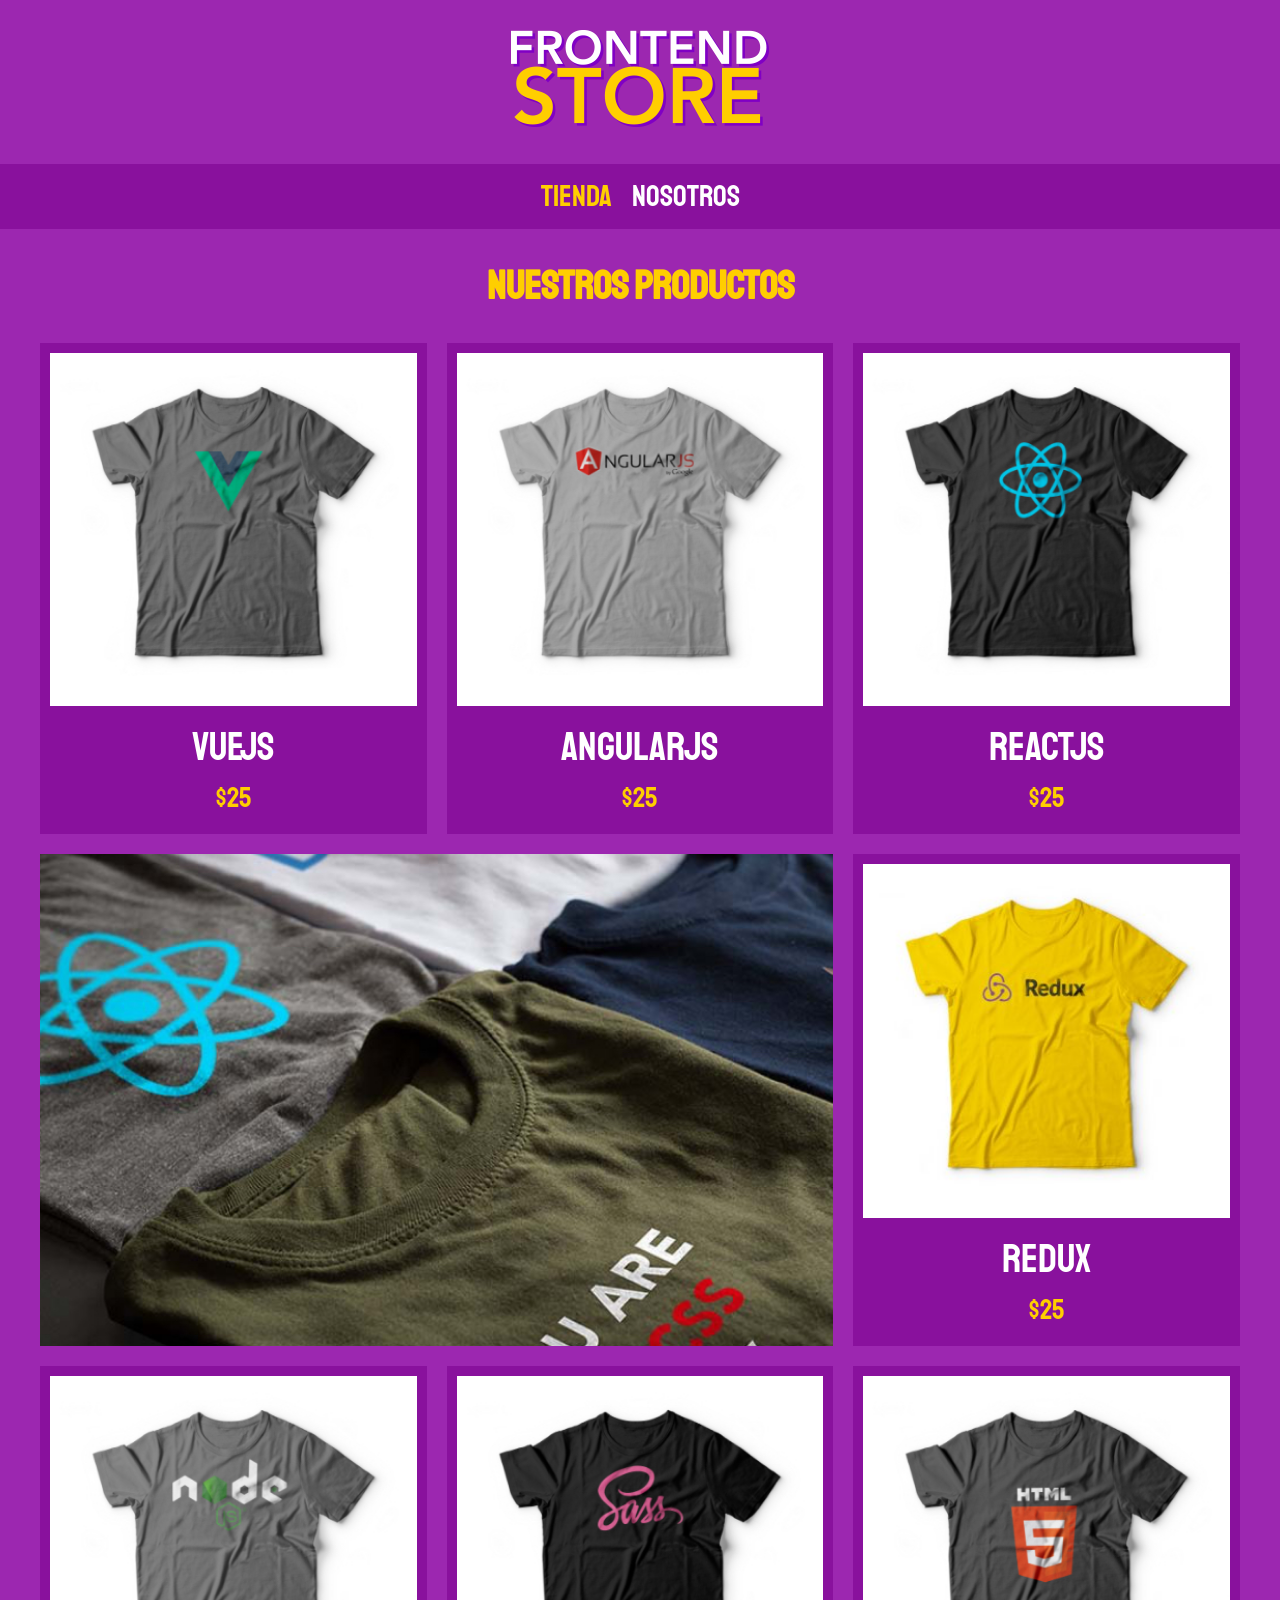
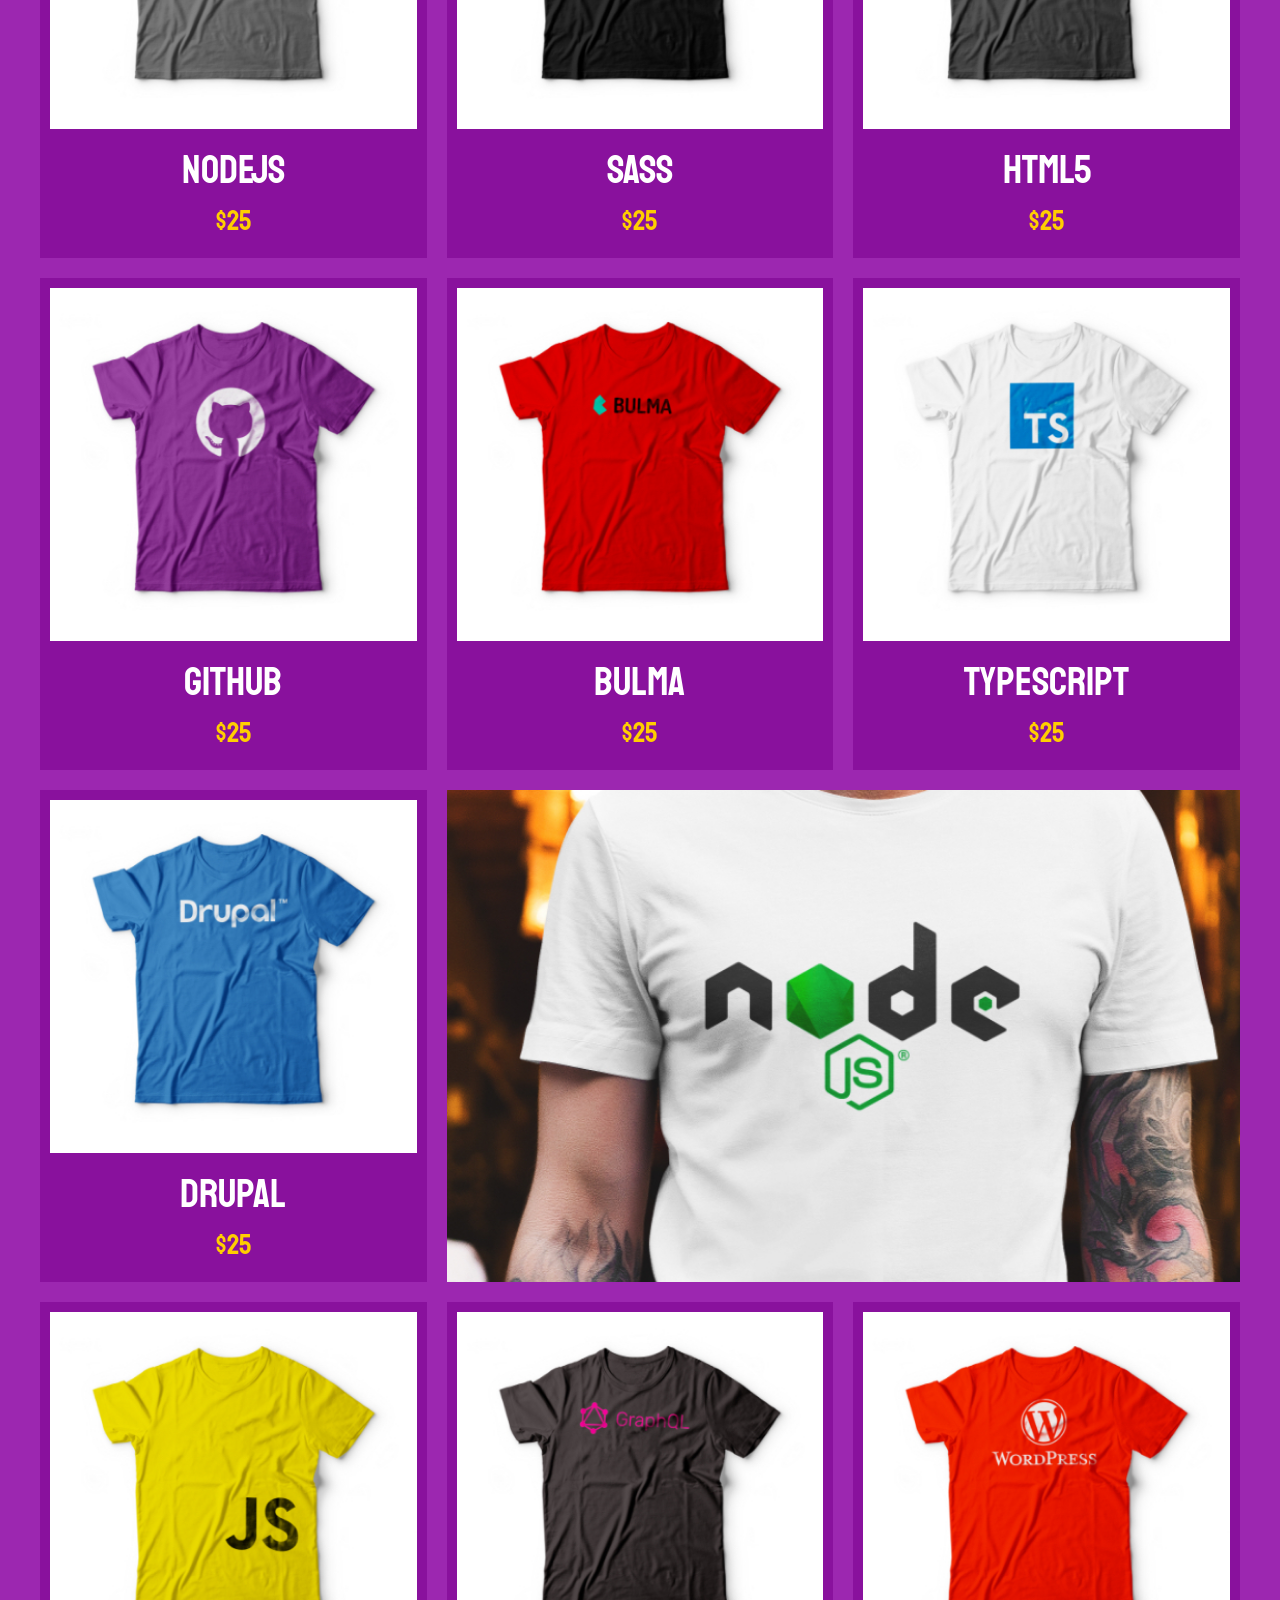
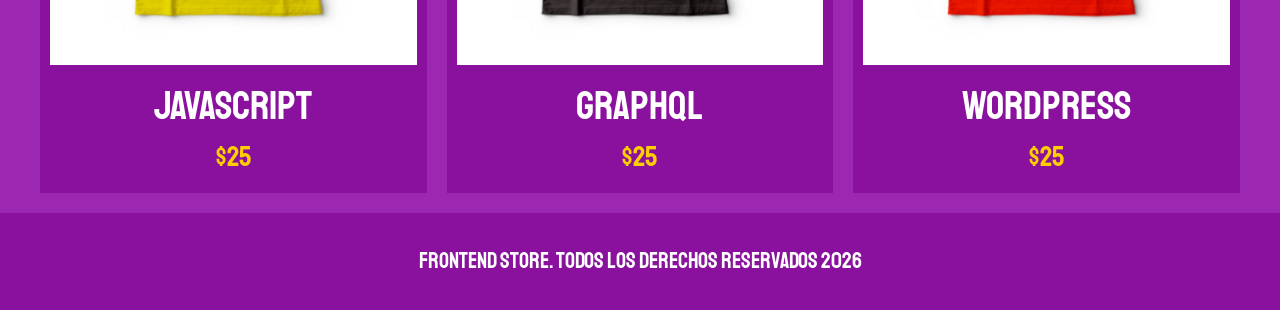
<file: index.html>
<!DOCTYPE html>
<html lang="en">
<head>
    <meta charset="UTF-8">
    <meta name="viewport" content="width=device-width, initial-scale=1.0">

    <link rel="stylesheet" href="normalize.css">

    <link rel="preconnect" href="https://fonts.googleapis.com">
    <link rel="preconnect" href="https://fonts.gstatic.com" crossorigin>
    <link href="https://fonts.googleapis.com/css2?family=Krub:ital,wght@0,200;0,300;0,400;0,500;0,600;0,700;1,200;1,300;1,400;1,500;1,600;1,700&family=Staatliches&display=swap" rel="stylesheet">

    <link rel="stylesheet" href="styles.css">

    <title>FrontEnd Store</title>
</head>
<body>
    <header class="header">
        <a href="index.html">
            <img class="header__logo" src="img/logo.png" alt="Logo de la tienda">
        </a>
    </header>

    <nav class="navegacion">
        <a class="navegacion__enlace navegacion__enlace--activo" href="index.html">Tienda</a>
        <a class="navegacion__enlace" href="nosotros.html">Nosotros</a>
    </nav>

    <main class="contenedor">
        <h1>Nuestros Productos</h1>
         <!-- Contenedor que agrupará todos los productos de la tienda -->
        <div class="grid">

            <!-- Producto individual -->
            <div class="producto">

                <!-- Al hacer clic en la imagen nos lleva a la página del producto -->
                <a href="producto.html">
                    <!-- Imagen del producto -->
                    <img class="producto__imagen" src="img/1.jpg" alt="Imagen camisa">

                    <!-- Información del producto -->
                    <div class="producto__informacion">

                        <!-- Nombre del producto -->
                        <p class="producto__nombre">VueJS</p>

                        <!-- Precio del producto -->
                        <p class="producto__precio">$25</p>

                    </div>
                </a>

            </div> <!-- /.producto -->

            <div class="producto">

                <!-- Al hacer clic en la imagen nos lleva a la página del producto -->
                <a href="producto.html">
                    <!-- Imagen del producto -->
                    <img class="producto__imagen" src="img/2.jpg" alt="Imagen camisa">

                    <!-- Información del producto -->
                    <div class="producto__informacion">

                        <!-- Nombre del producto -->
                        <p class="producto__nombre">AngularJS</p>

                        <!-- Precio del producto -->
                        <p class="producto__precio">$25</p>

                    </div>
                </a>

            </div> <!-- /.producto -->

            <div class="producto">

                <!-- Al hacer clic en la imagen nos lleva a la página del producto -->
                <a href="producto.html">
                    <!-- Imagen del producto -->
                    <img class="producto__imagen" src="img/3.jpg" alt="Imagen camisa">

                    <!-- Información del producto -->
                    <div class="producto__informacion">

                        <!-- Nombre del producto -->
                        <p class="producto__nombre">ReactJS</p>

                        <!-- Precio del producto -->
                        <p class="producto__precio">$25</p>

                    </div>
                </a>

            </div> <!-- /.producto -->

            <div class="producto">

                <!-- Al hacer clic en la imagen nos lleva a la página del producto -->
                <a href="producto.html">
                    <!-- Imagen del producto -->
                    <img class="producto__imagen" src="img/4.jpg" alt="Imagen camisa">

                    <!-- Información del producto -->
                    <div class="producto__informacion">

                        <!-- Nombre del producto -->
                        <p class="producto__nombre">Redux</p>

                        <!-- Precio del producto -->
                        <p class="producto__precio">$25</p>

                    </div>
                </a>

            </div> <!-- /.producto -->

            <div class="producto">

                <!-- Al hacer clic en la imagen nos lleva a la página del producto -->
                <a href="producto.html">
                    <!-- Imagen del producto -->
                    <img class="producto__imagen" src="img/5.jpg" alt="Imagen camisa">

                    <!-- Información del producto -->
                    <div class="producto__informacion">

                        <!-- Nombre del producto -->
                        <p class="producto__nombre">NodeJS</p>

                        <!-- Precio del producto -->
                        <p class="producto__precio">$25</p>

                    </div>
                </a>

            </div> <!-- /.producto -->

            <div class="producto">

                <!-- Al hacer clic en la imagen nos lleva a la página del producto -->
                <a href="producto.html">
                    <!-- Imagen del producto -->
                    <img class="producto__imagen" src="img/6.jpg" alt="Imagen camisa">

                    <!-- Información del producto -->
                    <div class="producto__informacion">

                        <!-- Nombre del producto -->
                        <p class="producto__nombre">SASS</p>

                        <!-- Precio del producto -->
                        <p class="producto__precio">$25</p>

                    </div>
                </a>

            </div> <!-- /.producto -->

            <div class="producto">

                <!-- Al hacer clic en la imagen nos lleva a la página del producto -->
                <a href="producto.html">
                    <!-- Imagen del producto -->
                    <img class="producto__imagen" src="img/7.jpg" alt="Imagen camisa">

                    <!-- Información del producto -->
                    <div class="producto__informacion">

                        <!-- Nombre del producto -->
                        <p class="producto__nombre">HTML5</p>

                        <!-- Precio del producto -->
                        <p class="producto__precio">$25</p>

                    </div>
                </a>

            </div> <!-- /.producto -->

            <div class="producto">

                <!-- Al hacer clic en la imagen nos lleva a la página del producto -->
                <a href="producto.html">
                    <!-- Imagen del producto -->
                    <img class="producto__imagen" src="img/8.jpg" alt="Imagen camisa">

                    <!-- Información del producto -->
                    <div class="producto__informacion">

                        <!-- Nombre del producto -->
                        <p class="producto__nombre">GitHub</p>

                        <!-- Precio del producto -->
                        <p class="producto__precio">$25</p>

                    </div>
                </a>

            </div> <!-- /.producto -->

            <div class="producto">

                <!-- Al hacer clic en la imagen nos lleva a la página del producto -->
                <a href="producto.html">
                    <!-- Imagen del producto -->
                    <img class="producto__imagen" src="img/9.jpg" alt="Imagen camisa">

                    <!-- Información del producto -->
                    <div class="producto__informacion">

                        <!-- Nombre del producto -->
                        <p class="producto__nombre">Bulma</p>

                        <!-- Precio del producto -->
                        <p class="producto__precio">$25</p>

                    </div>
                </a>

            </div> <!-- /.producto -->

            <div class="producto">

                <!-- Al hacer clic en la imagen nos lleva a la página del producto -->
                <a href="producto.html">
                    <!-- Imagen del producto -->
                    <img class="producto__imagen" src="img/10.jpg" alt="Imagen camisa">

                    <!-- Información del producto -->
                    <div class="producto__informacion">

                        <!-- Nombre del producto -->
                        <p class="producto__nombre">TypeScript</p>

                        <!-- Precio del producto -->
                        <p class="producto__precio">$25</p>

                    </div>
                </a>

            </div> <!-- /.producto -->

            <div class="producto">

                <!-- Al hacer clic en la imagen nos lleva a la página del producto -->
                <a href="producto.html">
                    <!-- Imagen del producto -->
                    <img class="producto__imagen" src="img/11.jpg" alt="Imagen camisa">

                    <!-- Información del producto -->
                    <div class="producto__informacion">

                        <!-- Nombre del producto -->
                        <p class="producto__nombre">Drupal</p>

                        <!-- Precio del producto -->
                        <p class="producto__precio">$25</p>

                    </div>
                </a>

            </div> <!-- /.producto -->

            <div class="producto">

                <!-- Al hacer clic en la imagen nos lleva a la página del producto -->
                <a href="producto.html">
                    <!-- Imagen del producto -->
                    <img class="producto__imagen" src="img/12.jpg" alt="Imagen camisa">

                    <!-- Información del producto -->
                    <div class="producto__informacion">

                        <!-- Nombre del producto -->
                        <p class="producto__nombre">JavaScript</p>

                        <!-- Precio del producto -->
                        <p class="producto__precio">$25</p>

                    </div>
                </a>

            </div> <!-- /.producto -->

            <div class="producto">

                <!-- Al hacer clic en la imagen nos lleva a la página del producto -->
                <a href="producto.html">
                    <!-- Imagen del producto -->
                    <img class="producto__imagen" src="img/13.jpg" alt="Imagen camisa">

                    <!-- Información del producto -->
                    <div class="producto__informacion">

                        <!-- Nombre del producto -->
                        <p class="producto__nombre">GraphQL</p>

                        <!-- Precio del producto -->
                        <p class="producto__precio">$25</p>

                    </div>
                </a>

            </div> <!-- /.producto -->

            <div class="producto">

                <!-- Al hacer clic en la imagen nos lleva a la página del producto -->
                <a href="producto.html">
                    <!-- Imagen del producto -->
                    <img class="producto__imagen" src="img/14.jpg" alt="Imagen camisa">

                    <!-- Información del producto -->
                    <div class="producto__informacion">

                        <!-- Nombre del producto -->
                        <p class="producto__nombre">Wordpress</p>

                        <!-- Precio del producto -->
                        <p class="producto__precio">$25</p>

                    </div>
                </a>

            </div> <!-- /.producto -->

            <!-- Gráficos decorativos dentro del Grid -->
            <div class="grafico grafico--camisas"></div>
            <div class="grafico grafico--node"></div>

        </div>
    </main>

    <footer class="footer">
        <p class="footer__texto">
            FrontEnd Store. Todos los derechos reservados 2026
        </p>
    </footer>
    
</body>
</html>
</file>
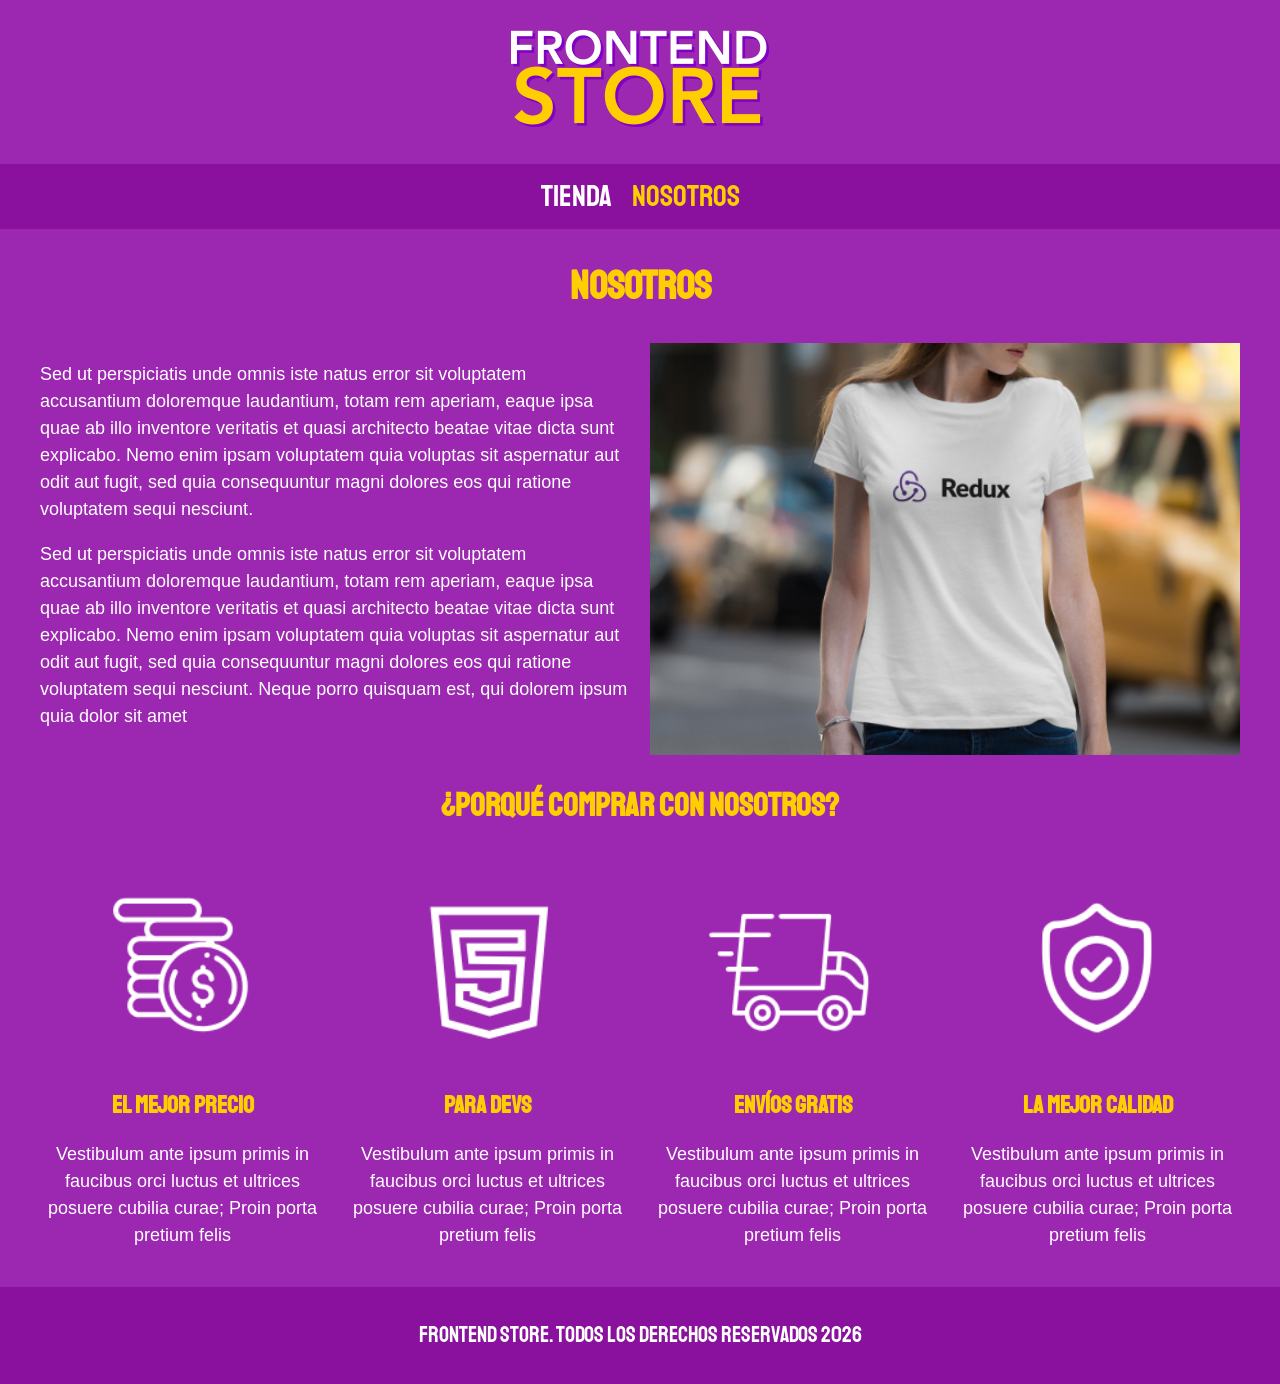
<file: nosotros.html>
<!DOCTYPE html>
<html lang="en">
<head>
    <meta charset="UTF-8">
    <meta name="viewport" content="width=device-width, initial-scale=1.0">

    <link rel="stylesheet" href="normalize.css">

    <link rel="preconnect" href="https://fonts.googleapis.com">
    <link rel="preconnect" href="https://fonts.gstatic.com" crossorigin>
    <link href="https://fonts.googleapis.com/css2?family=Krub:ital,wght@0,200;0,300;0,400;0,500;0,600;0,700;1,200;1,300;1,400;1,500;1,600;1,700&family=Staatliches&display=swap" rel="stylesheet">

    <link rel="stylesheet" href="styles.css">

    <title>FrontEnd Store</title>
</head>
<body>
    <header class="header">
        <a href="index.html">
            <img class="header__logo" src="img/logo.png" alt="Logo de la tienda">
        </a>
    </header>

    <nav class="navegacion">
        <a class="navegacion__enlace " href="index.html">Tienda</a>
        <a class="navegacion__enlace navegacion__enlace--activo" href="nosotros.html">Nosotros</a>
    </nav>

    <main class="contenedor">
        <h1>Nosotros</h1>
        
       <!-- Bloque principal de la sección Nosotros -->
        <div class="nosotros">

            <!-- Contenedor para el texto/información de la sección -->
            <div class="nosotros__contenido">
                <p>Sed ut perspiciatis unde omnis iste natus error sit voluptatem accusantium doloremque laudantium, totam rem aperiam, eaque ipsa quae ab illo inventore veritatis et quasi architecto beatae vitae dicta sunt explicabo. Nemo enim ipsam voluptatem quia voluptas sit aspernatur aut odit aut fugit, sed quia consequuntur magni dolores eos qui ratione voluptatem sequi nesciunt.  </p>

                <p>Sed ut perspiciatis unde omnis iste natus error sit voluptatem accusantium doloremque laudantium, totam rem aperiam, eaque ipsa quae ab illo inventore veritatis et quasi architecto beatae vitae dicta sunt explicabo. Nemo enim ipsam voluptatem quia voluptas sit aspernatur aut odit aut fugit, sed quia consequuntur magni dolores eos qui ratione voluptatem sequi nesciunt. Neque porro quisquam est, qui dolorem ipsum quia dolor sit amet</p>

            </div>

            <!-- Imagen correspondiente a la sección Nosotros -->
            <img 
                class="nosotros__imagen" 
                src="img/nosotros.jpg" 
                alt="imagen nosotros"
            >

        </div>

        <!-- Sección de beneficios: razones para comprar con nosotros -->
        <section class="contenedor comprar">

            <!-- Título principal de la sección -->
            <h2 class="comprar__titulo">¿Porqué Comprar con nosotros?</h2>

            <!-- Contenedor que agrupa todos los bloques de beneficios -->
            <div class="bloques">

                <!-- Bloque individual de beneficio -->
                <div class="bloque">

                    <!-- Icono del beneficio -->
                    <img class="bloque__imagen"src="img/icono_1.png" alt="porque comprar">

                    <!-- Título del beneficio -->
                    <h3 class="bloque__titulo">El Mejor Precio</h3>

                    <!-- Descripción del beneficio -->
                    <p>Vestibulum ante ipsum primis in faucibus orci luctus et ultrices posuere cubilia curae; Proin porta pretium felis</p>

                </div><!-- .bloque -->

                <!-- Bloque individual de beneficio -->
                <div class="bloque">

                    <!-- Icono del beneficio -->
                    <img class="bloque__imagen"src="img/icono_2.png" alt="Porque comprar">

                    <!-- Título del beneficio -->
                    <h3 class="bloque__titulo">Para Devs</h3>

                    <!-- Descripción del beneficio -->
                    <p>Vestibulum ante ipsum primis in faucibus orci luctus et ultrices posuere cubilia curae; Proin porta pretium felis</p>

                </div><!-- .bloque -->

                <!-- Bloque individual de beneficio -->
                <div class="bloque">

                    <!-- Icono del beneficio -->
                    <img class="bloque__imagen"src="img/icono_3.png" alt="porque comprar">

                    <!-- Título del beneficio -->
                    <h3 class="bloque__titulo">Envíos Gratis</h3>

                    <!-- Descripción del beneficio -->
                    <p>Vestibulum ante ipsum primis in faucibus orci luctus et ultrices posuere cubilia curae; Proin porta pretium felis</p>

                </div><!-- .bloque -->

                <!-- Bloque individual de beneficio -->
                <div class="bloque">

                    <!-- Icono del beneficio -->
                    <img class="bloque__imagen"src="img/icono_4.png" alt="porque comprar">

                    <!-- Título del beneficio -->
                    <h3 class="bloque__titulo">La Mejor Calidad</h3>

                    <!-- Descripción del beneficio -->
                    <p>Vestibulum ante ipsum primis in faucibus orci luctus et ultrices posuere cubilia curae; Proin porta pretium felis</p>

                </div><!-- .bloque -->

            </div><!-- .bloques -->

        </section>
    </main>

    <footer class="footer">
        <p class="footer__texto">
            FrontEnd Store. Todos los derechos reservados 2026
        </p>
    </footer>
    
</body>
</html>
</file>
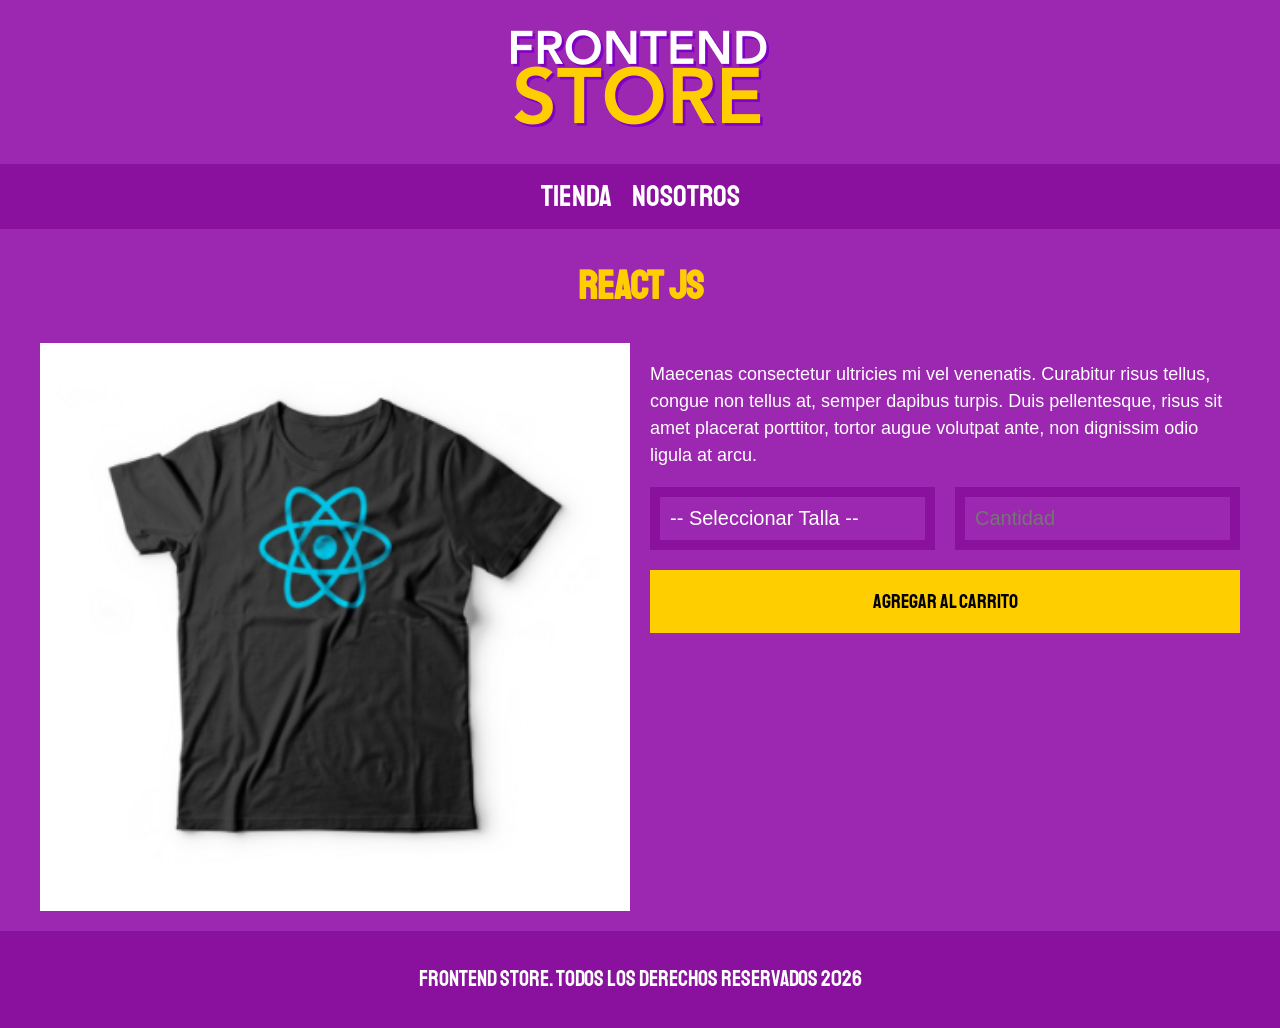
<file: producto.html>
<!DOCTYPE html>
<html lang="en">
<head>
    <meta charset="UTF-8">
    <meta name="viewport" content="width=device-width, initial-scale=1.0">

    <link rel="stylesheet" href="normalize.css">

    <link rel="preconnect" href="https://fonts.googleapis.com">
    <link rel="preconnect" href="https://fonts.gstatic.com" crossorigin>
    <link href="https://fonts.googleapis.com/css2?family=Krub:ital,wght@0,200;0,300;0,400;0,500;0,600;0,700;1,200;1,300;1,400;1,500;1,600;1,700&family=Staatliches&display=swap" rel="stylesheet">

    <link rel="stylesheet" href="styles.css">

    <title>FrontEnd Store</title>
</head>
<body>
    <header class="header">
        <a href="index.html">
            <img class="header__logo" src="img/logo.png" alt="Logo de la tienda">
        </a>
    </header>

    <nav class="navegacion">
        <a class="navegacion__enlace " href="index.html">Tienda</a>
        <a class="navegacion__enlace" href="nosotros.html">Nosotros</a>
    </nav>

    <main class="contenedor">
        <h1>React JS</h1>

        <!-- Contenedor principal de la camisa -->
        <div class="camisa">

            <!-- Imagen del producto -->
            <img 
                class="camisa__imagen" 
                src="img/3.jpg" 
                alt="Imagen del Producto"
            >

            <!-- Contenido e información del producto -->
            <div class="camisa__contenido">

                <!-- Descripción del producto -->
                <p>
                    Maecenas consectetur ultricies mi vel venenatis. Curabitur risus tellus,
                    congue non tellus at, semper dapibus turpis. Duis pellentesque, risus sit
                    amet placerat porttitor, tortor augue volutpat ante, non dignissim odio
                    ligula at arcu.
                </p>

                <!-- Formulario para seleccionar talla y cantidad -->
                <form class="formulario">

                    <!-- Selector de talla -->
                    <select class="formulario__campo">
                        <option disabled selected>-- Seleccionar Talla --</option>
                        <option>Chica</option>
                        <option>Mediana</option>
                        <option>Grande</option>
                    </select>

                    <!-- Permite ingresar la cantidad de productos -->
                    <input class="formulario__campo formulario__campo--cantidad" type="number" placeholder="Cantidad" min="1" max="10">
                    <input class="formulario__submit" type="submit" value="Agregar al carrito">

                </form>

            </div>

        </div>
    </main>

    <footer class="footer">
        <p class="footer__texto">
            FrontEnd Store. Todos los derechos reservados 2026
        </p>
    </footer>
    
</body>
</html>
</file>
<file: styles.css>
:root {
    --primario: #9C27B0;
    --primarioOscuro: #89119D;
    --secundario: #FFCE00;
    --secundarioOscuro: rgb(233, 255, 2);
    --blanco: #FFF;
    --negro: #000;

    --fuentePrincipal: 'Staatliches', cursive;
}

/* Hace que el padding y el border se incluyan dentro del ancho y alto
   total que definamos para los elementos. */
html {
    box-sizing: border-box;

    /* 62.5% hace que 1rem sea aproximadamente 10px.
       Así es más fácil trabajar con rem:
       1.6rem = 16px, 2rem = 20px, 3rem = 30px, etc. */
    font-size: 62.5%;
}

/* Aplica el mismo box-sizing a todos los elementos y también
   a sus pseudo-elementos ::before y ::after. */
*, *:before, *:after {
    box-sizing: inherit;
}

/** Globales **/

body {
    /* Utilizamos la variable --primario que declaramos en :root. */
    background-color: var(--primario);

    /* Como 1rem ≈ 10px gracias al 62.5%, 1.6rem ≈ 16px. */
    font-size: 1.6rem;

    /* Altura de línea: 1.5 veces el tamaño de la fuente.
       Mejora la separación y legibilidad del texto. */
    line-height: 1.5;
}

/* Estilos generales para los párrafos */
p {
    font-size: 1.8rem;

    /* Fuentes de respaldo:
       intenta Arial, luego Helvetica y finalmente cualquier sans-serif. */
    font-family: Arial, Helvetica, sans-serif;

    /* Utilizamos la variable --blanco definida anteriormente en :root. */
    color: var(--blanco);
}

/* Estilos generales para los enlaces */
a {
    /* Elimina el subrayado que los enlaces traen por defecto. */
    text-decoration: none;
}

/* Evita que las imágenes superen el ancho de su contenedor, haciéndolas responsivas */
img {
    width: 100%;
}

/* Contenedor principal para limitar el ancho del contenido */
.contenedor {
    /* El contenido puede crecer hasta un máximo de 120rem (aprox. 1200px). */
    max-width: 120rem;

    /* 0 = sin margen arriba y abajo.
       auto = reparte automáticamente el espacio a izquierda y derecha,
       logrando centrar horizontalmente el contenedor. */
    margin: 0 auto;
}

/* Estilos generales para los títulos h1, h2 y h3 */
h1, h2, h3 {
    /* Centra horizontalmente el texto de los títulos */
    text-align: center;

    /* Usa el color secundario definido anteriormente en :root */
    color: var(--secundario);

    /* Usa nuestra fuente principal definida en :root */
    font-family: var(--fuentePrincipal);
}

/* Tamaño específico para los títulos principales */
h1 {
    font-size: 4rem; /* Aproximadamente 40px */
}

/* Tamaño específico para títulos secundarios */
h2 {
    font-size: 3.2rem; /* Aproximadamente 32px */
}

/* Tamaño específico para títulos de tercer nivel */
h3 {
    font-size: 2.4rem; /* Aproximadamente 24px */
}

/** Header **/

.header {
    /* Utiliza Flexbox para organizar el contenido del header */
    display: flex;

    /* Centra horizontalmente los elementos dentro del header */
    justify-content: center;
}

.header__logo {
    /* Agrega separación vertical al logo: 3rem arriba y abajo */
    margin: 3rem 0;
}

/** Footer **/

.footer {
    /* Usa el mismo color oscuro de la navegación como fondo */
    background-color: var(--primarioOscuro);

    /* Agrega espacio interno arriba y abajo del footer */
    padding: 1rem 0;

    /* Separa el footer del contenido que se encuentra encima */
    margin-top: 2rem;
}

.footer__texto {
    /* Utiliza la fuente principal definida en :root */
    font-family: var(--fuentePrincipal);

    /* Centra el texto del footer */
    text-align: center;

    /* Define el tamaño del texto */
    font-size: 2.2rem;
}

/** Navegación **/

.navegacion {
    /* Fondo de la barra de navegación usando nuestro primario oscuro */
    background-color: var(--primarioOscuro);

    /* Espacio interno arriba y abajo de la navegación */
    padding: 1rem 0;

    /* Coloca los enlaces uno al lado del otro usando Flexbox */
    display: flex;

    /* Centra los enlaces horizontalmente */
    justify-content: center;

    /* Deja una separación de 2rem entre cada enlace */
    /*gap: 2rem; */
}

.navegacion__enlace {
    /* Utiliza la fuente principal definida en :root */
    font-family: var(--fuentePrincipal);

    /* Color blanco para los enlaces */
    color: var(--blanco);

    /* Tamaño del texto de los enlaces */
    font-size: 3rem;

     /* Agrega separación a la derecha de cada enlace */
    margin-right: 2rem;
}

/* Selecciona el último enlace y elimina su margen derecho */
.navegacion__enlace:last-of-type {
    margin-right: 0;
}

/* Resalta el enlace de la página activa y también al pasar el mouse */
.navegacion__enlace--activo,
.navegacion__enlace:hover {
    color: var(--secundario);
}

/** Grid **/

.grid {
    /* Activa CSS Grid para organizar los productos */
    display: grid;

    /* Crea 2 columnas del mismo tamaño */
    grid-template-columns: repeat(2, 1fr);

    /* Deja una separación de 2rem entre los elementos del Grid */
    gap: 2rem;
}

/* A partir de 768px cambiamos la distribución del Grid */
@media (min-width: 768px) {
    .grid {
        /* En pantallas más grandes mostramos 3 columnas iguales */
        grid-template-columns: repeat(3, 1fr);
    }
}

/** Productos **/

.producto {
    /* Fondo de cada tarjeta utilizando el color primario oscuro */
    background-color: var(--primarioOscuro);

    /* Espacio interno entre el contenido y los bordes del producto */
    padding: 1rem;
}

.producto__nombre {
    /* Tamaño del nombre del producto */
    font-size: 4rem;
}

.producto__precio {
    /* Tamaño del precio, menor que el nombre */
    font-size: 2.8rem;

    color: var(--secundario);
}

/* Propiedades compartidas por el nombre y el precio */
.producto__nombre,
.producto__precio {
    /* Ambos utilizan la fuente principal del proyecto */
    font-family: var(--fuentePrincipal);

    /* Elimina el margen que los párrafos traen por defecto
       y deja 1rem solamente arriba y abajo */
    margin: 1rem 0;

    text-align: center;
    line-height: 1.2;
}

/** Gráficos **/

.grafico {
    /* Asegura una altura mínima para que el gráfico sea visible */
    min-height: 30rem;

    /* Evita que la imagen de fondo se repita */
    background-repeat: no-repeat;

    /* Hace que la imagen cubra todo el espacio disponible */
    background-size: cover;
}

/* Modificador para el gráfico de las camisas */
.grafico--camisas {
    /* Ocupa desde la fila 2 hasta la 3 del Grid */
    grid-row: 2 / 3;

    /* Ocupa desde la columna 1 hasta la 3 */
    grid-column: 1 / 3;

    /* Imagen de fondo específica para este gráfico */
    background-image: url(../img/grafico1.jpg);
}

/* Modificador para el gráfico de Node */
.grafico--node {
    /* Imagen de fondo específica para este gráfico */
    background-image: url(../img/grafico2.jpg);

    /* Ocupa desde la columna 1 hasta la 3 */
    grid-column: 1 / 3;

    /* Ubica el gráfico entre las líneas de fila 8 y 9 */
    grid-row: 8 / 9;
}

/* Cambios para pantallas de 768px o superiores */
@media (min-width: 768px) {
    .grafico--node {
        /* En pantallas grandes se mueve entre las filas 5 y 6 */
        grid-row: 5 / 6;

        /* Ocupa desde la columna 2 hasta la 4 */
        grid-column: 2 / 4;
    }
}

/** Nosotros **/

.nosotros {
    /* Activa CSS Grid para organizar el contenido y la imagen */
    display: grid;

    /* En móvil crea 2 filas cuya altura se adapta a su contenido */
    grid-template-rows: repeat(2, auto);
}

/* A partir de 768px cambiamos la distribución */
@media (min-width: 768px) {
    .nosotros {
        /* En pantallas grandes crea 2 columnas del mismo tamaño */
        grid-template-columns: repeat(2, 1fr);

        /* Separación entre las dos columnas */
        column-gap: 2rem;
    }
}

.nosotros__imagen {
    /* En móvil coloca la imagen en la primera fila */
    grid-row: 1 / 2;

}

@media (min-width: 768px) {
    .nosotros__imagen {
        /* En pantallas grandes coloca la imagen en la segunda columna */
        grid-column: 2 / 3;
    }
}

/** Bloques **/

.bloques {
    /* Activa CSS Grid para organizar los bloques de beneficios */
    display: grid;

    /* En móvil crea 2 columnas del mismo tamaño */
    grid-template-columns: repeat(2, 1fr);

    /* Agrega una separación de 2rem entre los bloques */
    gap: 2rem;
}

/* A partir de 768px cambia la distribución de los bloques */
@media (min-width: 768px) {
    .bloques {
        /* En pantallas grandes muestra los 4 bloques en una sola fila */
        grid-template-columns: repeat(4, 1fr);
    }
}

.bloque {
    /* Centra el contenido de cada bloque */
    text-align: center;
}

.bloque__titulo {
    /* Elimina los márgenes que el h3 trae por defecto */
    margin: 0;
}

/** Página del Producto **/

/* En pantallas de 768px o superiores organizamos
   la imagen y el contenido en dos columnas */
@media (min-width: 768px) {
    .camisa {
        display: grid;

        /* Crea 2 columnas del mismo tamaño */
        grid-template-columns: repeat(2, 1fr);

        /* Separación entre la imagen y la información */
        column-gap: 2rem;
    }
}

/* Formulario para seleccionar talla y cantidad */
.formulario {
    display: grid;
    grid-template-columns: repeat(2, 1fr);
    gap: 2rem;
}

/* Campos del formulario */
.formulario__campo {
    /* Agrega un borde utilizando el color primario oscuro (grosor,tipo de linea, color*/
    border: 1rem solid var(--primarioOscuro);

    /* Deja el fondo del campo transparente */
    background-color: transparent;

    /* Color blanco para el texto del campo */
    color: var(--blanco);

    /* Tamaño del texto */
    font-size: 2rem;

    /* Fuente utilizada dentro de los campos */
    font-family: Arial, Helvetica, sans-serif;

    /* Espacio interno del campo */
    padding: 1rem;

    /* Elimina la apariencia predeterminada que aplica el navegador */
    appearance: none;
}

/* Aumenta específicamente el ancho del campo Cantidad */
.formulario__campo--cantidad {
    width: auto;
}

/* Botón para enviar/agregar el producto */
.formulario__submit {
    /* Utiliza el color secundario como fondo */
    background-color: var(--secundario);

    /* Elimina el borde predeterminado del botón */
    border: none;

    /* Tamaño del texto */
    font-size: 2rem;

    /* Utiliza la fuente principal del proyecto */
    font-family: var(--fuentePrincipal);

    /* Espacio interno del botón */
    padding: 2rem;

    /* Suaviza el cambio del color de fondo al hacer hover */
    transition: background-color .3s ease;

    grid-column: 1 / 3; /* Hace que el botón ocupe las dos columnas del formulario */
}

/* Efecto al pasar el mouse sobre el botón */
.formulario__submit:hover {
    /* Cambia el cursor a la "manito" para indicar que es clickeable */
    cursor: pointer;

    /* Oscurece el fondo del botón */
    background-color: var(--secundarioOscuro);
}
</file>
